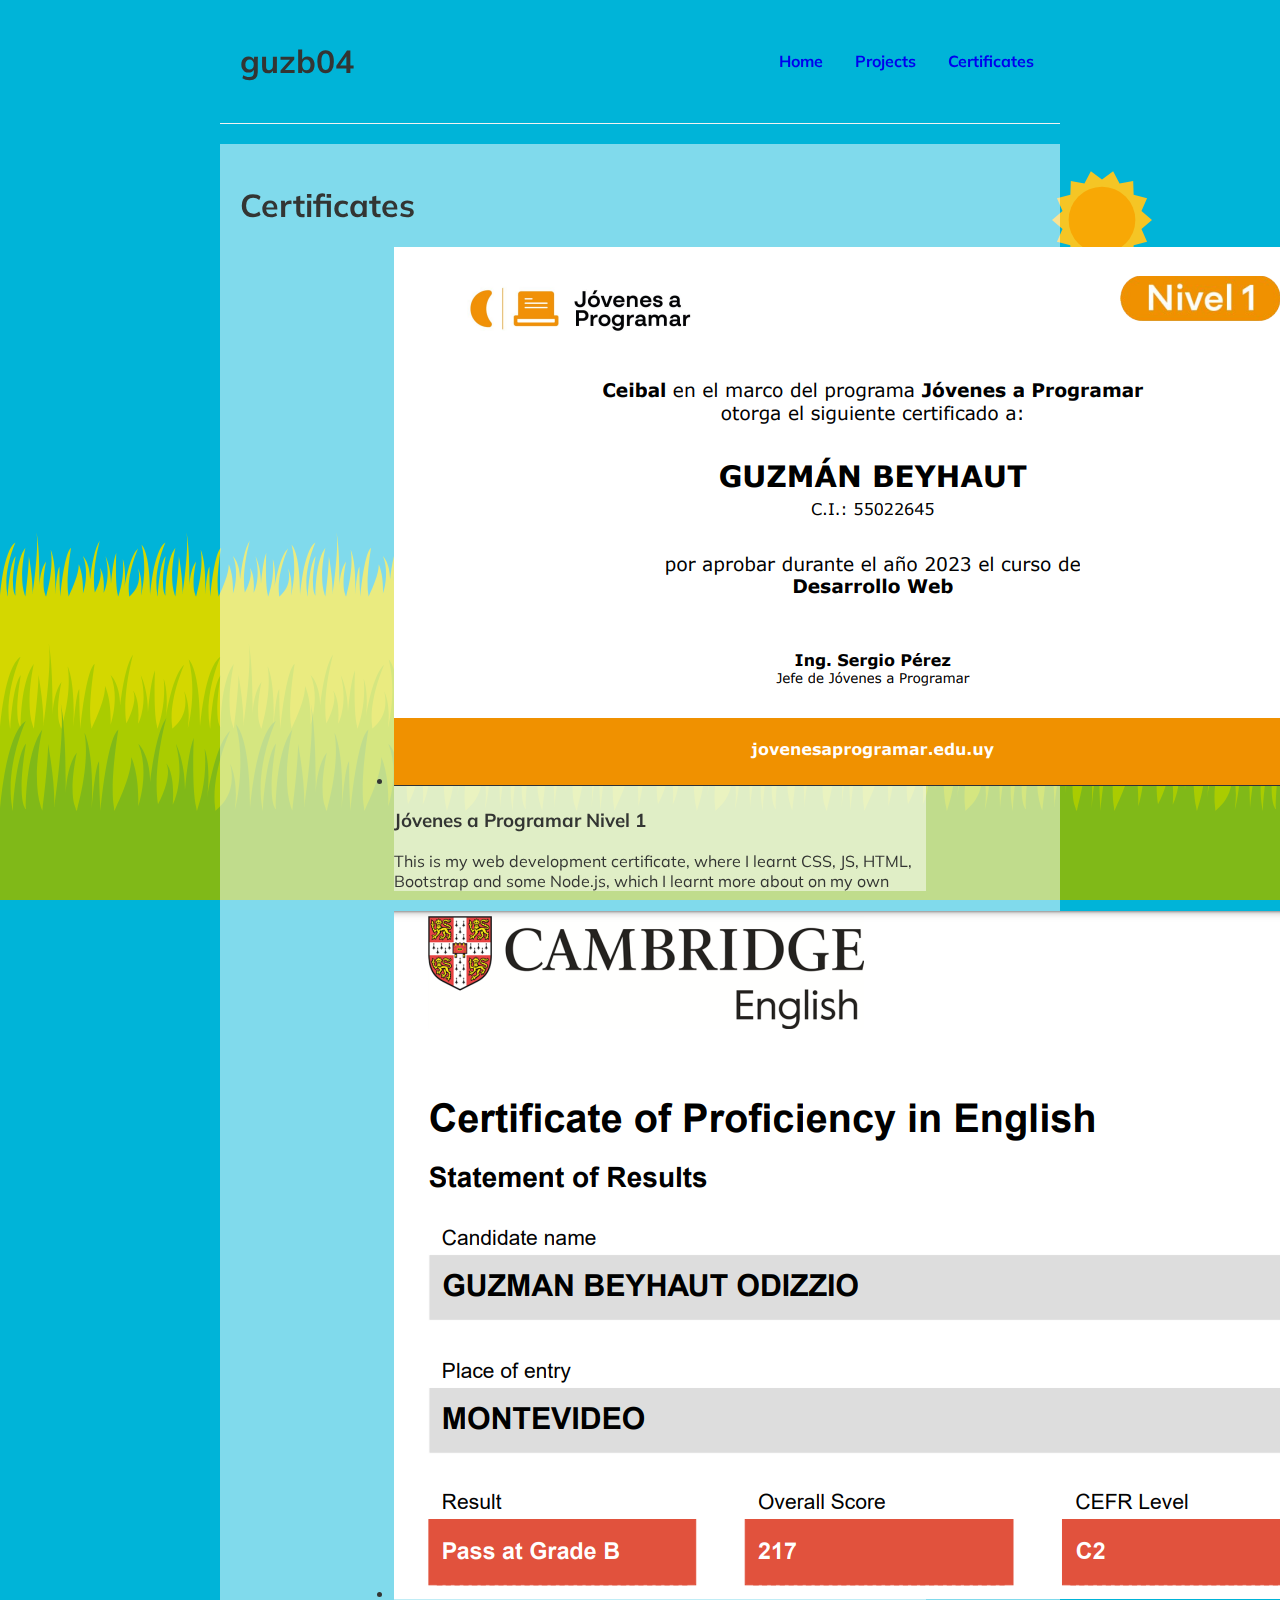
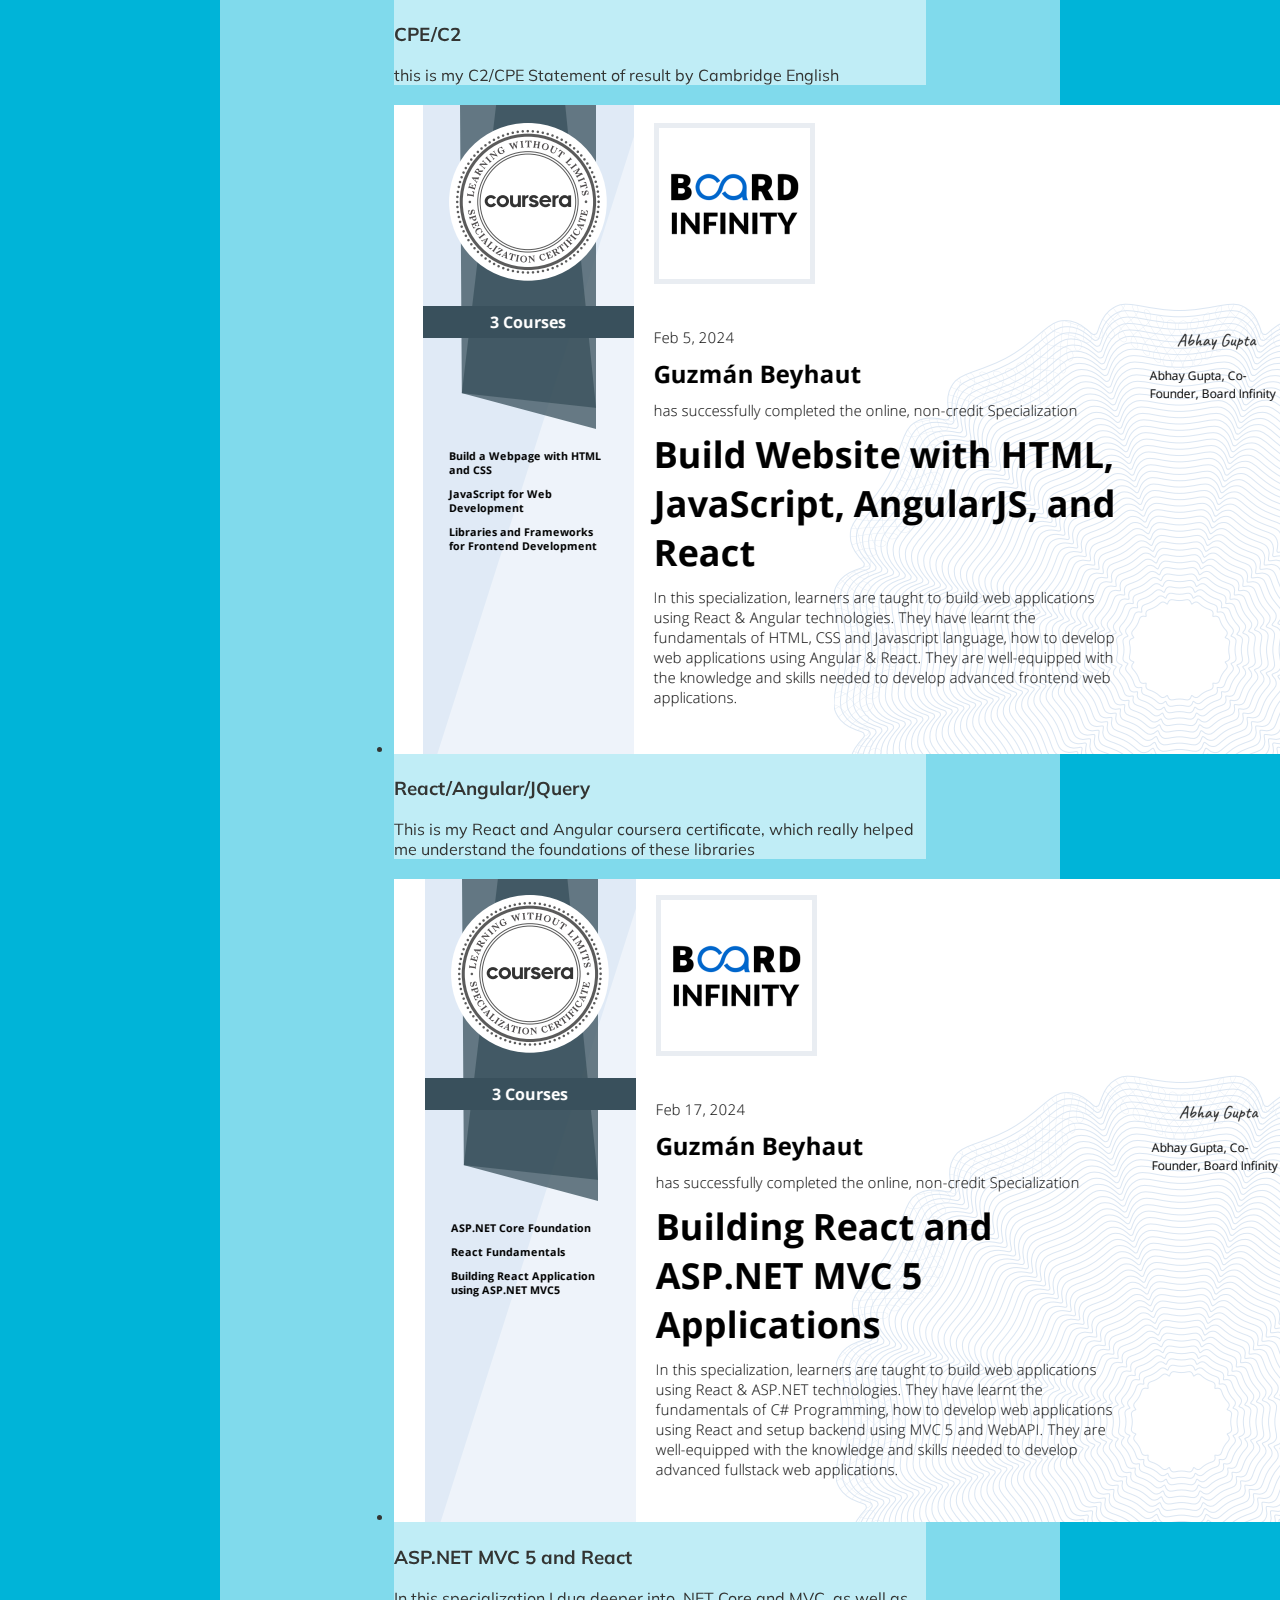
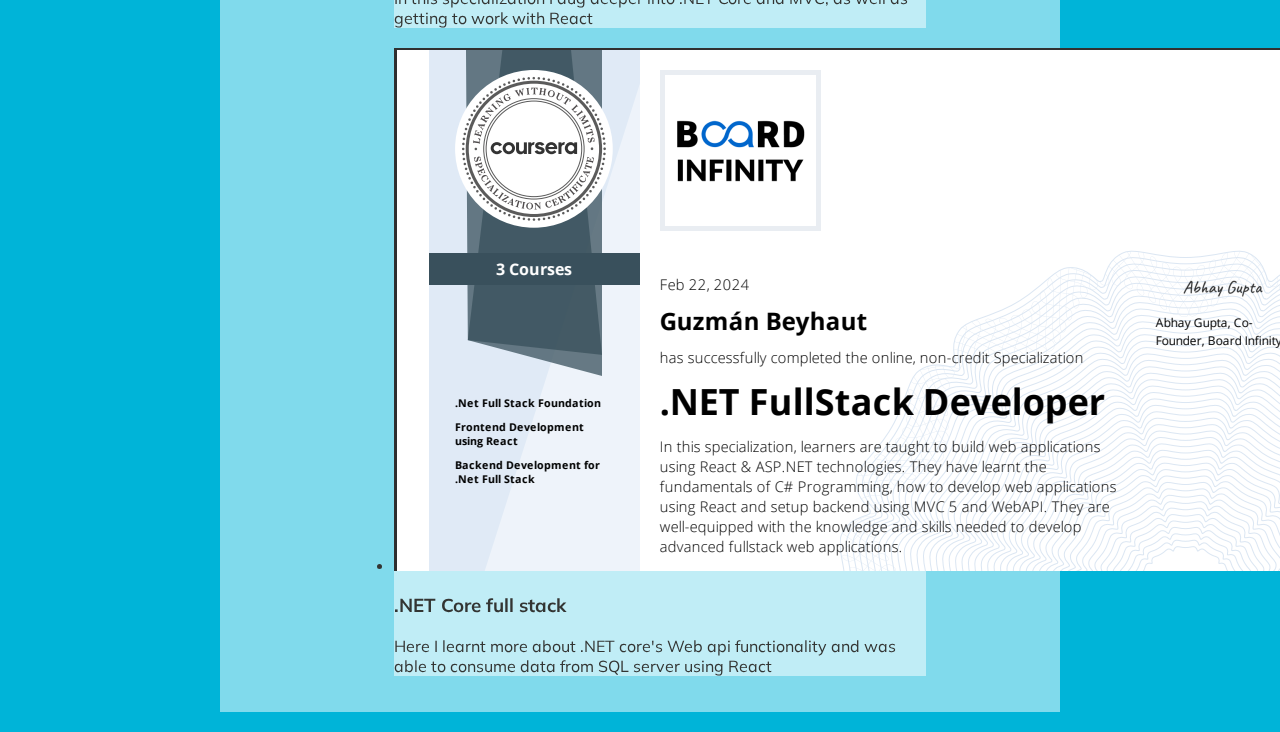
<file: certificates.html>
<!doctype html>
<html lang="en">

<head>
  <meta charset="UTF-8" />
  <meta name="viewport" content="width=device-width, initial-scale=1.0" />
  <title>Portfolio</title>
  <link href="https://cdn.jsdelivr.net/npm/bootstrap@5.3.2/dist/css/bootstrap.min.css" rel="stylesheet"
    integrity="sha384-T3c6CoIi6uLrA9TneNEoa7RxnatzjcDSCmG1MXxSR1GAsXEV/Dwwykc2MPK8M2HN" crossorigin="anonymous" />
  <link rel="stylesheet" href="./styles/style.css" />
  <link rel="stylesheet" href="./styles/certificates.css" />
</head>

<body>
  <nav class="navbar">
    <h1>guzb04</h1>
    <div class="links">
      <a href="./index.html">Home</a>
      <a href="./projects.html">Projects</a>
      <a href="./certificates.html">Certificates</a>
    </div>
  </nav>

  <main>
    <div class="main-text">
      <h1>Certificates</h1>
      <ul class="certificate-cards">
        <li class="card certificate-card" id="jap-card">
          <img src="certificates/jap_image.png" class="card-image-top" />
          <div class="card-body">
            <h3 class="card-title">Jóvenes a Programar Nivel 1</h3>
            <p class="card-body">
              This is my web development certificate, where I learnt CSS, JS,
              HTML, Bootstrap and some Node.js, which I learnt more about on
              my own
            </p>
          </div>
        </li>
        <li class="card certificate-card" id="c2-card">
          <img src="./certificates/CPE.png" class="card-image-top" />
          <div class="card-body">
            <h3 class="card-title">CPE/C2</h3>
            <p class="card-body">
              this is my C2/CPE Statement of result by Cambridge English
            </p>
          </div>
        </li>
        <li class="card certificate-card" id="react-angular-card">
          <img src="./certificates/ReactAngular.png" class="card-image-top" />
          <div class="card-body">
            <h3 class="card-title">React/Angular/JQuery</h3>
            <p class="card-body">
              This is my React and Angular coursera certificate, which really
              helped me understand the foundations of these libraries
            </p>
          </div>
        </li>
        <li class="card certificate-card" id="MVC5-card">
          <img src="./certificates/ASP .NET mvc5.png" class="card-image-top" />
          <div class="card-body">
            <h3 class="card-title">ASP.NET MVC 5 and React</h3>
            <p class="card-body">
              In this specialization I dug deeper into .NET Core and MVC, as
              well as getting to work with React
            </p>
          </div>
        </li>
        <li class="card certificate-card" id="net-fullstack-card">
          <img src="./certificates/DotNET fullstack.png" class="card-image-top" />
          <div class="card-body">
            <h3 class="card-title">.NET Core full stack</h3>
            <p class="card-body">
              Here I learnt more about .NET core's Web api functionality and
              was able to consume data from SQL server using React
            </p>
          </div>
        </li>
      </ul>
    </div>
  </main>

  <div class="sun"></div>

  <div class="moon moon-transition"></div>

  <div class="all-grass">
    <div class="grass-container-front"></div>
    <div class="grass-front-bg"></div>
    <div id="middle-grass">
      <div class="grass-container-middle"></div>
      <div class="grass-middle-bg"></div>
    </div>
    <div id="back-grass">
      <div class="grass-container-back"></div>
      <div class="grass-back-bg"></div>
    </div>
  </div>

  <script src=" https://cdn.jsdelivr.net/npm/bootstrap@5.3.2/dist/js/bootstrap.bundle.min.js"
    integrity="sha384-C6RzsynM9kWDrMNeT87bh95OGNyZPhcTNXj1NW7RuBCsyN/o0jlpcV8Qyq46cDfL"
    crossorigin="anonymous"></script>
  <script src="./js/Background/background_scroll.js"></script>
  <script src="./js/certificates_redirects.js"></script>
</body>

</html>
</file>
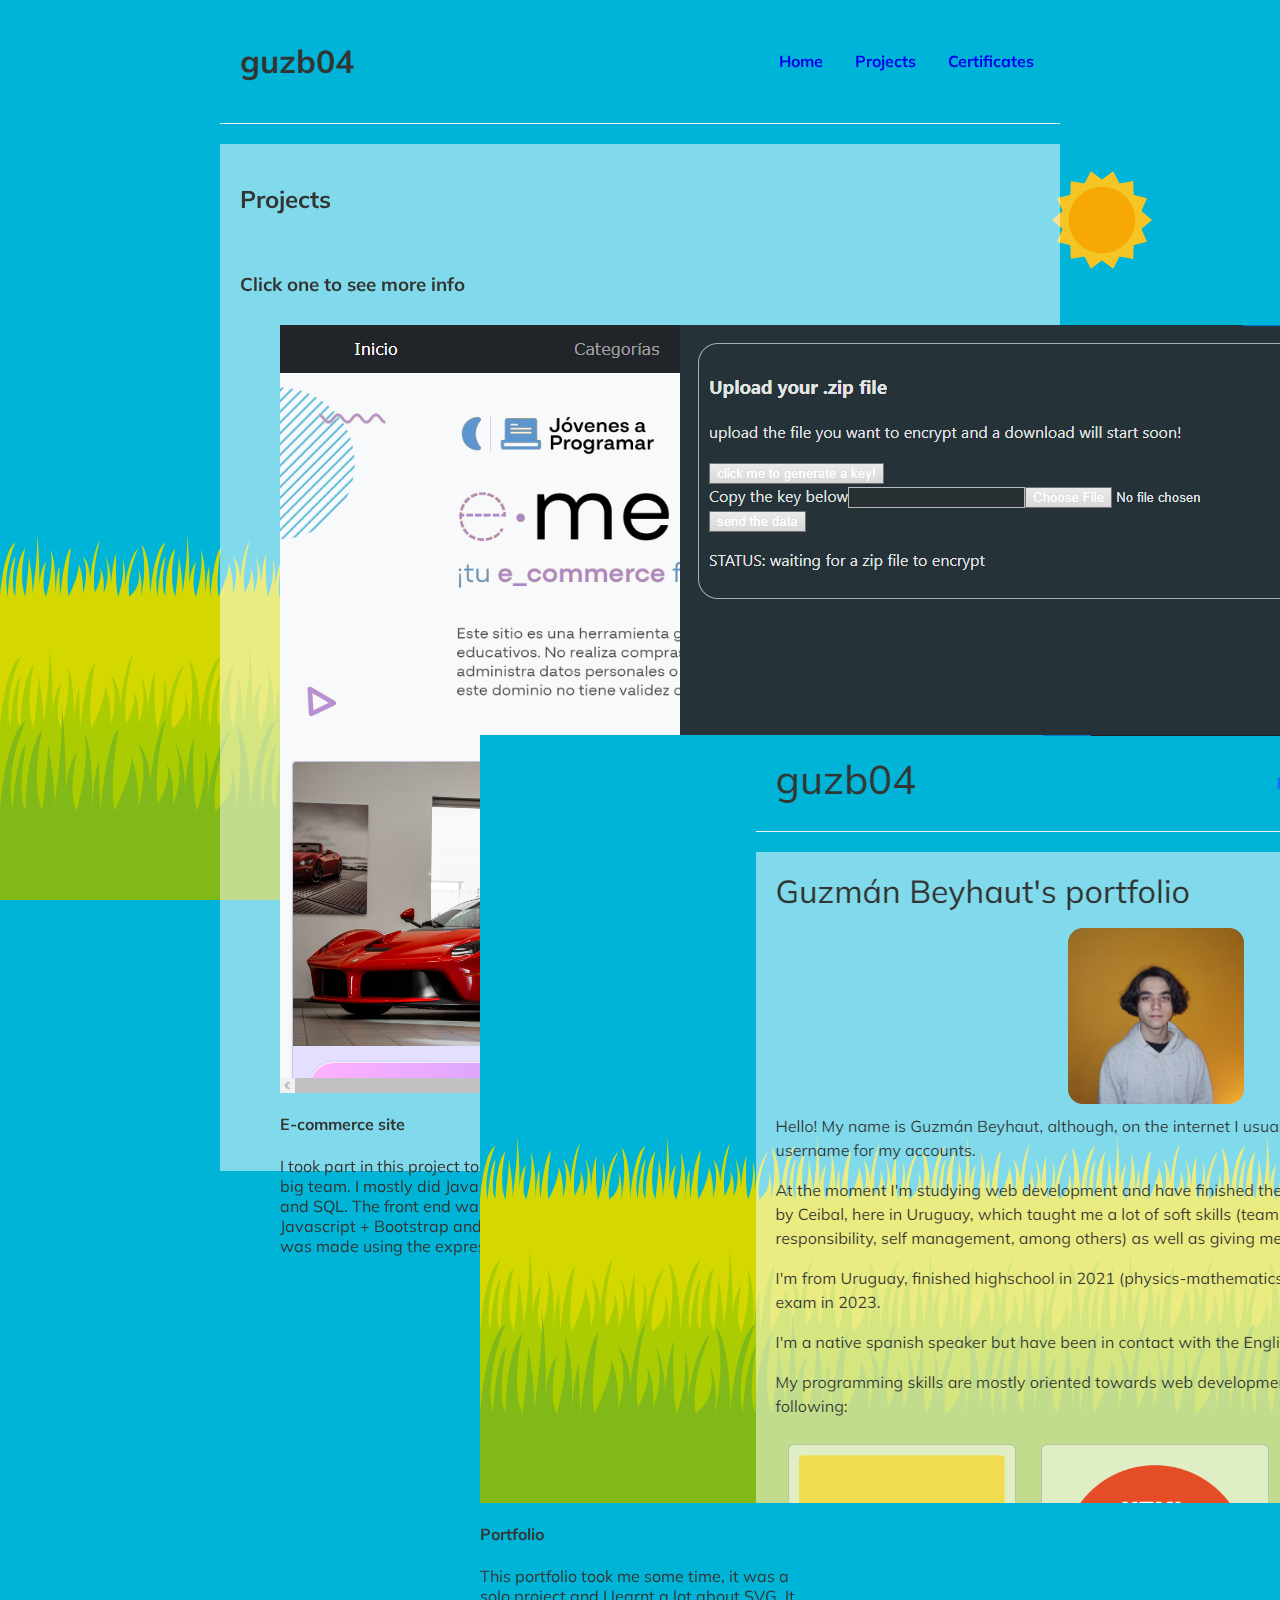
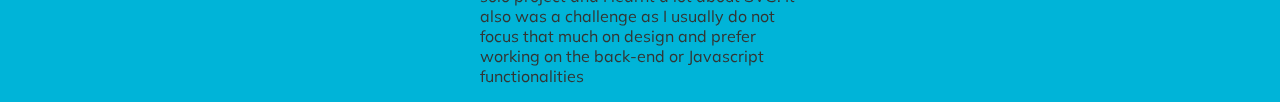
<file: projects.html>
<head>
  <meta charset="UTF-8" />
  <meta name="viewport" content="width=device-width, initial-scale=1.0" />
  <title>Portfolio</title>
  <link
    href="https://cdn.jsdelivr.net/npm/bootstrap@5.3.2/dist/css/bootstrap.min.css"
    rel="stylesheet"
    integrity="sha384-T3c6CoIi6uLrA9TneNEoa7RxnatzjcDSCmG1MXxSR1GAsXEV/Dwwykc2MPK8M2HN"
    crossorigin="anonymous"
  />
  <link rel="stylesheet" href="./styles/style.css" />
  <link rel="stylesheet" href="styles/projects.css" />
</head>

<body>
  <nav class="navbar">
    <h1>guzb04</h1>
    <div class="links">
      <a href="index.html">Home</a>
      <a href="projects.html">Projects</a>
      <a href="certificates.html">Certificates</a>
    </div>
  </nav>

  <main>
    <div class="main-text">
      <h2>Projects</h2>
      <br />
      <h3>Click one to see more info</h3>

      <ul class="project-cards">
        <li class="card project-card" id="emercado-card">
          <img src="img/projects/emercado.png" class="card-img-top" />
          <div class="card-body">
            <h4 class="card-title">E-commerce site</h4>
            <p class="card-text">
              I took part in this project together with a big team. I mostly did
              Javascript, Node.js and SQL. The front end was vanilla Javascript
              + Bootstrap and the backend was made using the express framework
            </p>
          </div>
        </li>
        <li class="card project-card" id="crypted-card">
          <img src="img/projects/crypted.png" class="card-img-top" />
          <div class="card-body">
            <h4 class="card-title">Crypted</h4>
            <p class="card-text">
              This solo project was made as a way to face new challenges. It's a
              zip file encrypter built on Node.js and express with a very simple
              React front-end. It took me quite some time but,I enjoyed doing
              something new
            </p>
          </div>
        </li>
        <li class="card project-card" id="portfolio-card">
          <img src="img/projects/portfolio.png" />
          <div class="card-body">
            <h4 class="card-title">Portfolio</h4>
            <p class="card-text">
              This portfolio took me some time, it was a solo project and I
              learnt a lot about SVG. It also was a challenge as I usually do
              not focus that much on design and prefer working on the back-end
              or Javascript functionalities
            </p>
          </div>
        </li>
      </ul>
    </div>
  </main>
  <div class="sun"></div>

  <div class="moon moon-transition"></div>

  <div class="all-grass">
    <div class="grass-container-front"></div>
    <div class="grass-front-bg"></div>
    <div id="middle-grass">
      <div class="grass-container-middle"></div>
      <div class="grass-middle-bg"></div>
    </div>
    <div id="back-grass">
      <div class="grass-container-back"></div>
      <div class="grass-back-bg"></div>
    </div>
  </div>

  <script
    src=" https://cdn.jsdelivr.net/npm/bootstrap@5.3.2/dist/js/bootstrap.bundle.min.js"
    integrity="sha384-C6RzsynM9kWDrMNeT87bh95OGNyZPhcTNXj1NW7RuBCsyN/o0jlpcV8Qyq46cDfL"
    crossorigin="anonymous"
  ></script>
  <script src="./js/Background/background_scroll.js"></script>
  <script src="./js/project_redirects.js"></script>

</body>
</file>
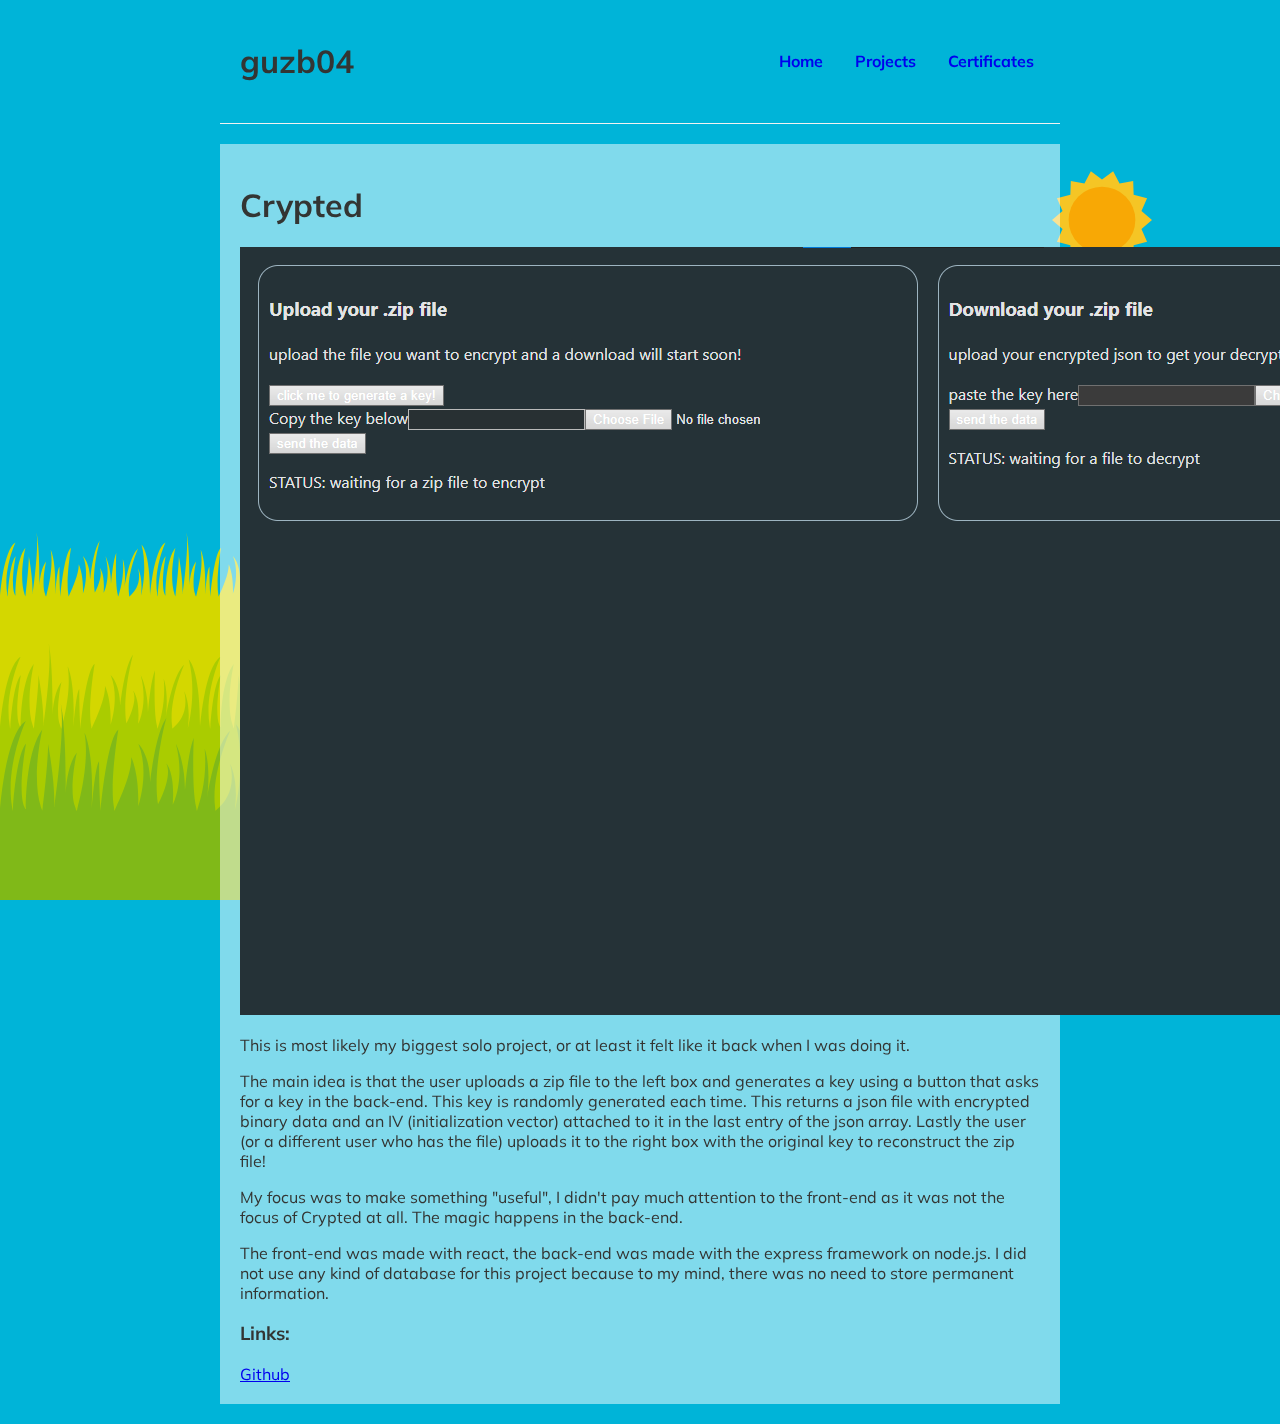
<file: projects/crypted.html>
<!doctype html>
<html lang="en">
  <head>
    <meta charset="UTF-8" />
    <meta name="viewport" content="width=device-width, initial-scale=1.0" />
    <title>Portfolio</title>
    <link
      href="https://cdn.jsdelivr.net/npm/bootstrap@5.3.2/dist/css/bootstrap.min.css"
      rel="stylesheet"
      integrity="sha384-T3c6CoIi6uLrA9TneNEoa7RxnatzjcDSCmG1MXxSR1GAsXEV/Dwwykc2MPK8M2HN"
      crossorigin="anonymous"
    />
    <link rel="stylesheet" href="../styles/style.css" />
  </head>

  <body>
    <nav class="navbar">
      <h1>guzb04</h1>
      <div class="links">
        <a href="../index.html">Home</a>
        <a href="../projects.html">Projects</a>
        <a href="../certificates.html">Certificates</a>
      </div>
    </nav>

    <main>
      <div class="main-text">
        <h1>Crypted</h1>
        <div class="row">
          <img
            src="../img/projects/crypted.png"
            class="project-big-image col-md-6 col-sm-12"
          />
          <p class="col-md-6 col-sm-12">
            This is most likely my biggest solo project, or at least it felt
            like it back when I was doing it.
          </p>
        </div>
        <p>
          The main idea is that the user uploads a zip file to the left box and
          generates a key using a button that asks for a key in the back-end.
          This key is randomly generated each time. This returns a json file
          with encrypted binary data and an IV (initialization vector) attached
          to it in the last entry of the json array. Lastly the user (or a
          different user who has the file) uploads it to the right box with the
          original key to reconstruct the zip file!
        </p>
        <p>
          My focus was to make something "useful", I didn't pay much attention
          to the front-end as it was not the focus of Crypted at all. The magic
          happens in the back-end.
        </p>
        <p>
          The front-end was made with react, the back-end was made with the
          express framework on node.js. I did not use any kind of database for
          this project because to my mind, there was no need to store permanent
          information.
        </p>
      </div>
      <div class="project-links">
        <h3>Links:</h3>
        <a href="https://github.com/guzb04/crypted">Github</a>
      </div>
    </main>

    <div class="sun"></div>

    <div class="moon moon-transition"></div>

    <div class="all-grass">
      <div class="grass-container-front"></div>
      <div class="grass-front-bg"></div>
      <div id="middle-grass">
        <div class="grass-container-middle"></div>
        <div class="grass-middle-bg"></div>
      </div>
      <div id="back-grass">
        <div class="grass-container-back"></div>
        <div class="grass-back-bg"></div>
      </div>
    </div>

    <script
      src=" https://cdn.jsdelivr.net/npm/bootstrap@5.3.2/dist/js/bootstrap.bundle.min.js"
      integrity="sha384-C6RzsynM9kWDrMNeT87bh95OGNyZPhcTNXj1NW7RuBCsyN/o0jlpcV8Qyq46cDfL"
      crossorigin="anonymous"
    ></script>
    <script src="../js/Background/background_scroll.js"></script>
  </body>
</html>
</file>
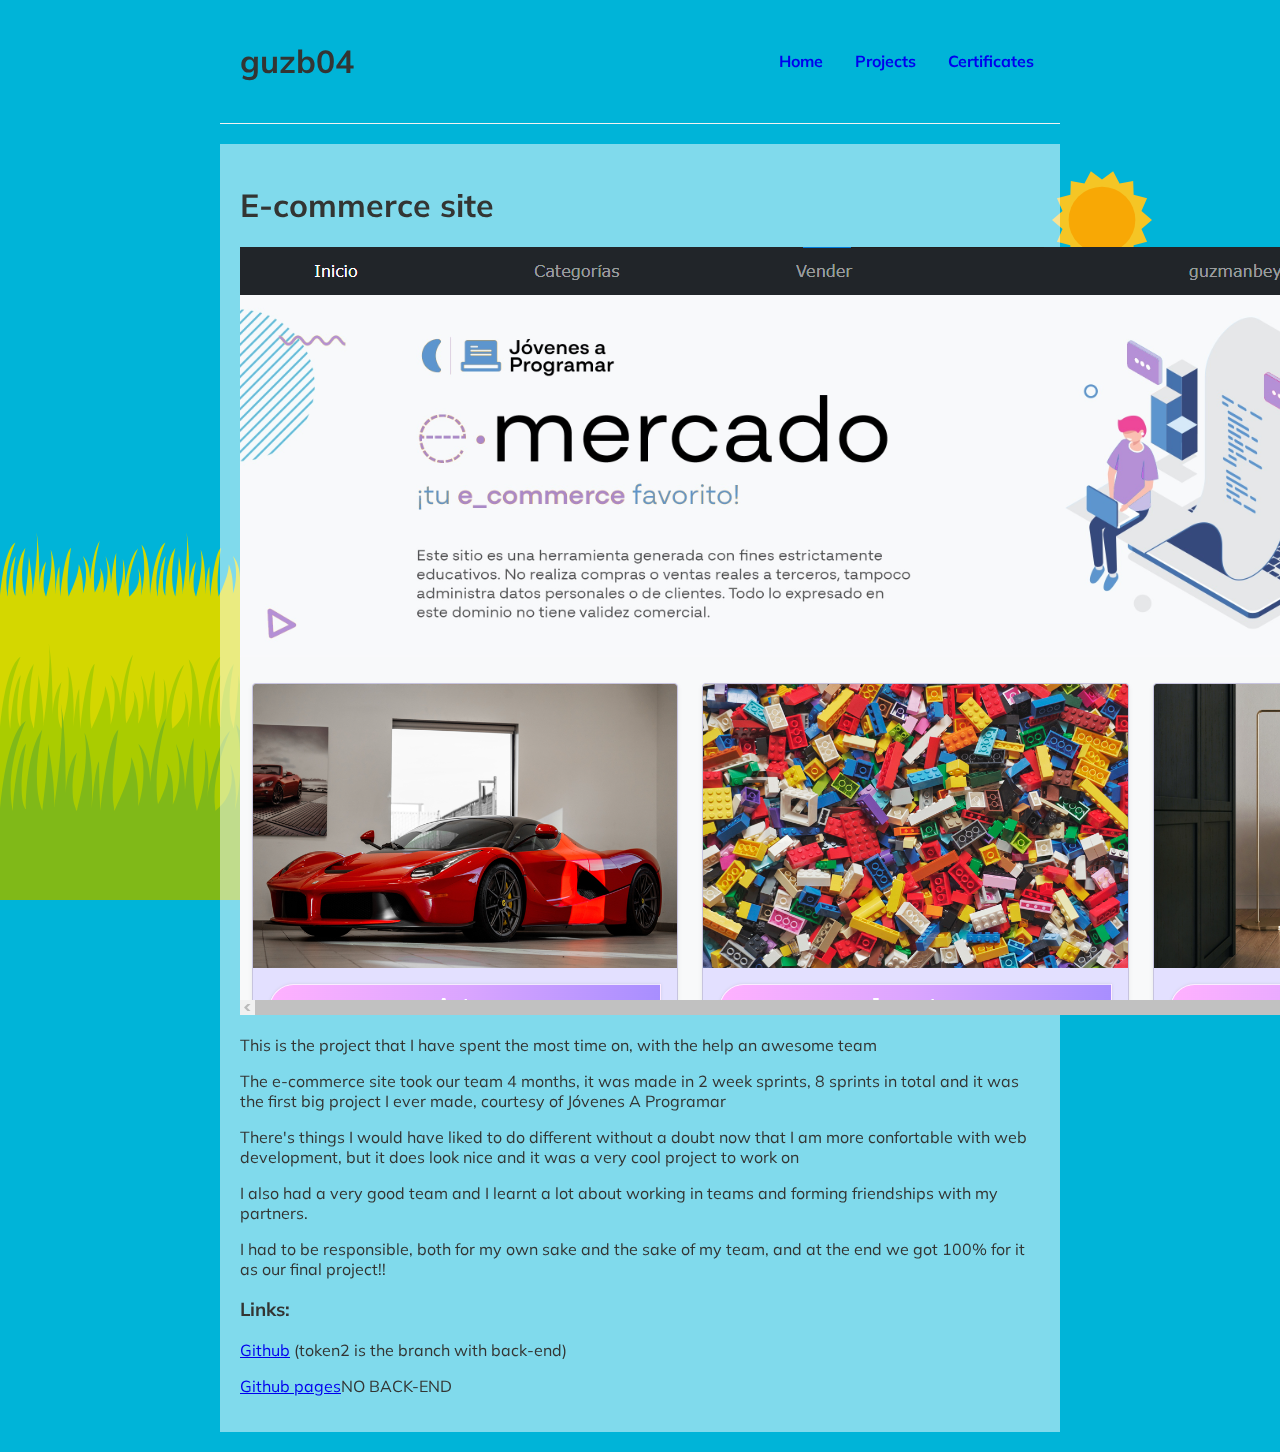
<file: projects/emercado.html>
<!doctype html>
<html lang="en">
  <head>
    <meta charset="UTF-8" />
    <meta name="viewport" content="width=device-width, initial-scale=1.0" />
    <title>Portfolio</title>
    <link
      href="https://cdn.jsdelivr.net/npm/bootstrap@5.3.2/dist/css/bootstrap.min.css"
      rel="stylesheet"
      integrity="sha384-T3c6CoIi6uLrA9TneNEoa7RxnatzjcDSCmG1MXxSR1GAsXEV/Dwwykc2MPK8M2HN"
      crossorigin="anonymous"
    />
    <link rel="stylesheet" href="../styles/style.css" />
  </head>

  <body>
    <nav class="navbar">
      <h1>guzb04</h1>
      <div class="links">
        <a href="../index.html">Home</a>
        <a href="../projects.html">Projects</a>
        <a href="../certificates.html">Certificates</a>
      </div>
    </nav>

    <main>
      <div class="main-text">
        <h1>E-commerce site</h1>
        <div class="row">
          <img
            src="../img/projects/emercado.png"
            class="project-big-image col-md-6 col-sm-12"
          />
          <p class="col-md-6 col-sm-12">
            This is the project that I have spent the most time on, with the
            help an awesome team
          </p>
          <p>
            The e-commerce site took our team 4 months, it was made in 2 week
            sprints, 8 sprints in total and it was the first big project I ever
            made, courtesy of Jóvenes A Programar
          </p>
          <p>
            There's things I would have liked to do different without a doubt
            now that I am more confortable with web development, but it does
            look nice and it was a very cool project to work on
          </p>
          <p>
            I also had a very good team and I learnt a lot about working in
            teams and forming friendships with my partners.
          </p>
          <p>
            I had to be responsible, both for my own sake and the sake of my
            team, and at the end we got 100% for it as our final project!!
          </p>
        </div>
      </div>
      <div class="project-links">
        <h3>Links:</h3>
        <p>
          <a href="https://github.com/MaruBianchi/Marubianchi.github.io"
            >Github</a
          >
          (token2 is the branch with back-end)
        </p>
        <p>
          <a href="https://marubianchi.github.io">Github pages</a>NO BACK-END
        </p>
      </div>
    </main>

    <div class="sun"></div>

    <div class="moon moon-transition"></div>

    <div class="all-grass">
      <div class="grass-container-front"></div>
      <div class="grass-front-bg"></div>
      <div id="middle-grass">
        <div class="grass-container-middle"></div>
        <div class="grass-middle-bg"></div>
      </div>
      <div id="back-grass">
        <div class="grass-container-back"></div>
        <div class="grass-back-bg"></div>
      </div>
    </div>

    <script
      src=" https://cdn.jsdelivr.net/npm/bootstrap@5.3.2/dist/js/bootstrap.bundle.min.js"
      integrity="sha384-C6RzsynM9kWDrMNeT87bh95OGNyZPhcTNXj1NW7RuBCsyN/o0jlpcV8Qyq46cDfL"
      crossorigin="anonymous"
    ></script>
    <script src="../js/Background/background_scroll.js"></script>
  </body>
</html>
</file>
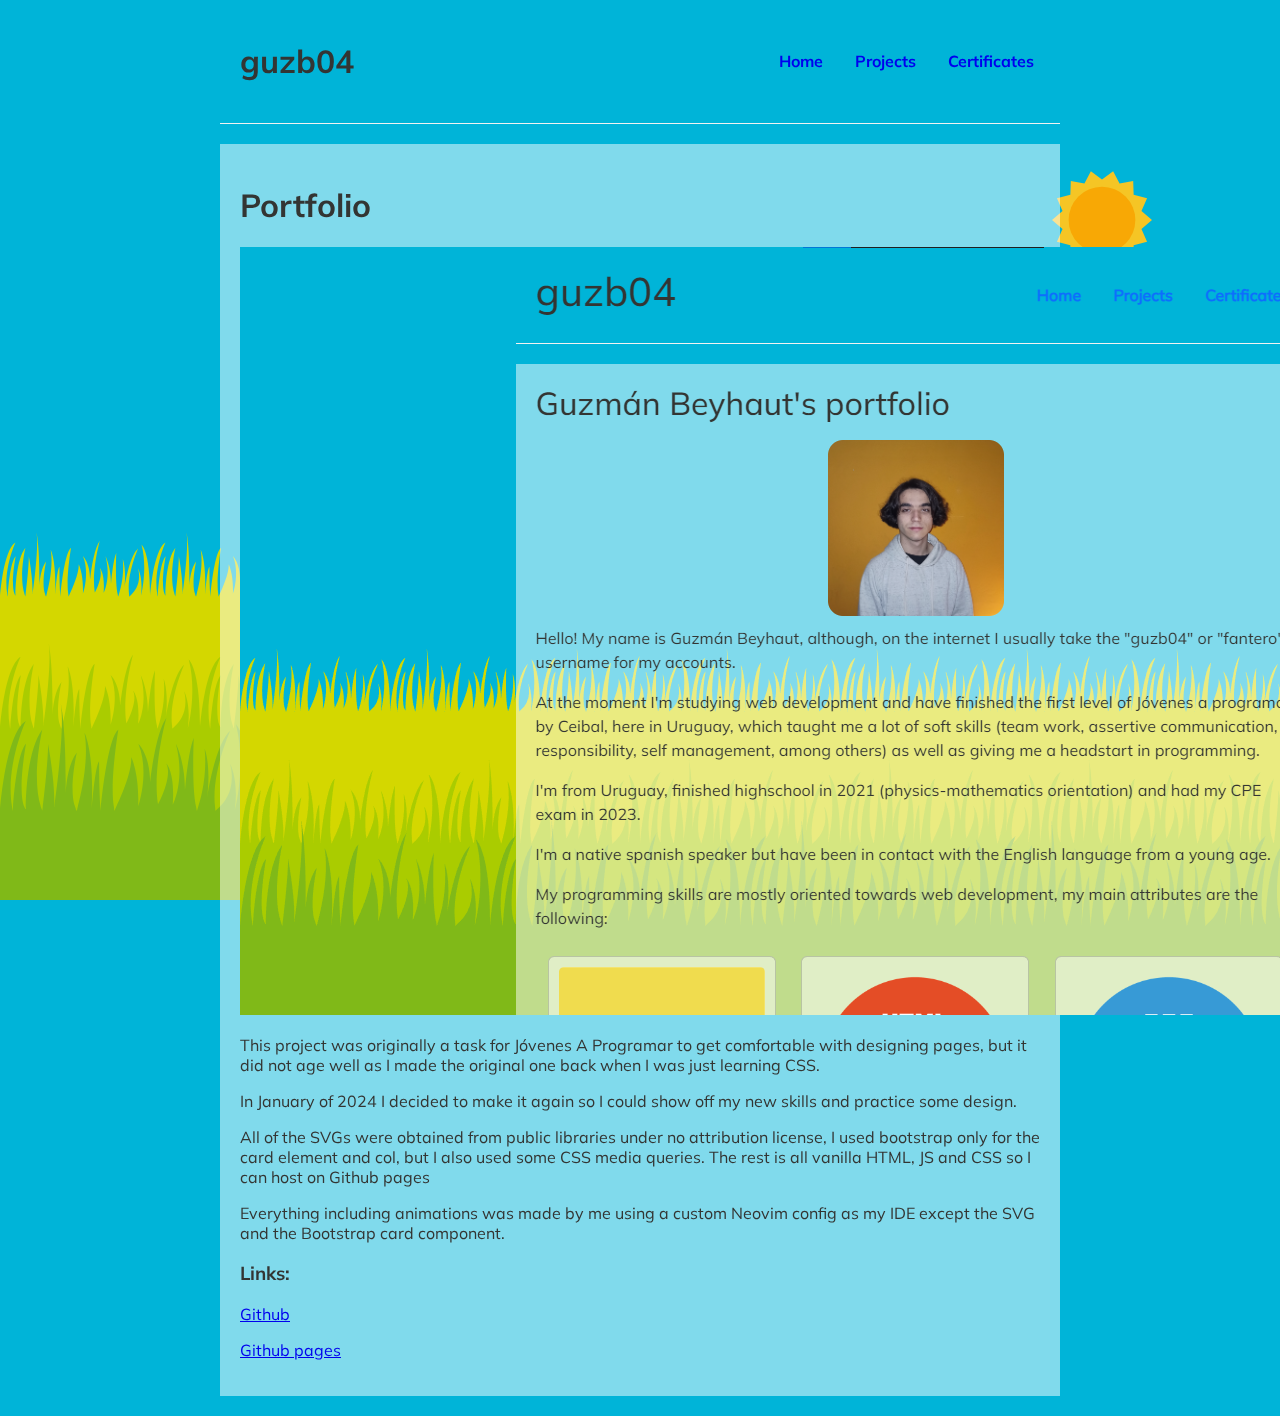
<file: projects/portfolio.html>
<!doctype html>
<html lang="en">
  <head>
    <meta charset="UTF-8" />
    <meta name="viewport" content="width=device-width, initial-scale=1.0" />
    <title>Portfolio</title>
    <link
      href="https://cdn.jsdelivr.net/npm/bootstrap@5.3.2/dist/css/bootstrap.min.css"
      rel="stylesheet"
      integrity="sha384-T3c6CoIi6uLrA9TneNEoa7RxnatzjcDSCmG1MXxSR1GAsXEV/Dwwykc2MPK8M2HN"
      crossorigin="anonymous"
    />
    <link rel="stylesheet" href="../styles/style.css" />
  </head>

  <body>
    <nav class="navbar">
      <h1>guzb04</h1>
      <div class="links">
        <a href="../index.html">Home</a>
        <a href="../projects.html">Projects</a>
        <a href="../certificates.html">Certificates</a>
      </div>
    </nav>

    <main>
      <div class="main-text">
        <h1>Portfolio</h1>
        <div class="row">
          <img
            src="../img/projects/portfolio.png"
            class="project-big-image col-md-6 col-sm-12"
          />
          <p class="col-md-6 col-sm-12">
            This project was originally a task for Jóvenes A Programar to get
            comfortable with designing pages, but it did not age well as I made
            the original one back when I was just learning CSS.
          </p>
          <p>
            In January of 2024 I decided to make it again so I could show off my
            new skills and practice some design.
          </p>
          <p>
            All of the SVGs were obtained from public libraries under no
            attribution license, I used bootstrap only for the card element and
            col, but I also used some CSS media queries. The rest is all vanilla
            HTML, JS and CSS so I can host on Github pages
          </p>
          <p>
            Everything including animations was made by me using a custom Neovim config as my IDE except the SVG and
            the Bootstrap card component.
          </p>
        </div>
      </div>
      <div class="project-links">
        <h3>Links:</h3>
        <p>
          <a href="https://github.com/guzb04/guzb04.github.io">Github</a>
        </p>
        <p>
          <a href="https://guzb04.github.io">Github pages</a>
        </p>
      </div>
    </main>

    <div class="sun"></div>

    <div class="moon moon-transition"></div>

    <div class="all-grass">
      <div class="grass-container-front"></div>
      <div class="grass-front-bg"></div>
      <div id="middle-grass">
        <div class="grass-container-middle"></div>
        <div class="grass-middle-bg"></div>
      </div>
      <div id="back-grass">
        <div class="grass-container-back"></div>
        <div class="grass-back-bg"></div>
      </div>
    </div>

    <script
      src=" https://cdn.jsdelivr.net/npm/bootstrap@5.3.2/dist/js/bootstrap.bundle.min.js"
      integrity="sha384-C6RzsynM9kWDrMNeT87bh95OGNyZPhcTNXj1NW7RuBCsyN/o0jlpcV8Qyq46cDfL"
      crossorigin="anonymous"
    ></script>
    <script src="../js/Background/background_scroll.js"></script>
  </body>
</html>
</file>
<file: styles/style.css>
@import url("https://fonts.googleapis.com/css2?family=Mulish:wght@500&display=swap");

body {
  margin: 0;
  color: #333533;
  background-color: #00b4d8;
    transition: background-color 0.5s;
}

#me-irl{
    margin: auto;
    padding: 10px;
    border-radius: 25px;
}

.moon{
    position: fixed;
    bottom: 70%;
    left: 10%;
    width: 100px;
    transition: transform 0.5s ease-in-out;
    height: 100px;
    z-index: -5;
    background-image: url('../img/SVG/moon.svg');
    background-size: 100px;
    transition: bottom 1.5s ease;
}

.moon-transition{
    bottom: 0;
    animation: rotateAnimation 1s linear infinite;
}

.socials{
    background-color: rgba(255, 255, 255, 0.5);
}

.sun {
    position: fixed;
    bottom: 70%;
    transition: transform 0.5s ease-in-out;
    right: 10%;
    width: 100px;
    height: 100px;
    z-index: -5;
    background-image: url('../img/SVG/sun.svg');
    background-size: 100px;
    transition: bottom 1.5s ease;
}

.sun-transition{
    bottom: 0;
    animation: rotateAnimation 1s linear infinite;
}

.all-grass div{
    transition: filter 0.5s;
}
.navbar {
  font-family: Mulish;
  padding: 20px;
  display: flex;
  align-items: center;
  max-width: 800px;
  margin: 0 auto;
  border-bottom: 1px solid #f2f2f2;
}

.navbar h1 {
  color: #333533;
}

.navbar .links {
  margin-left: auto;
}

.navbar a {
  margin-left: 16px;
  text-decoration: none;
  padding: 6px;
  font-weight: bold;
  transition: color 0.5s;
}

.navbar a:hover {
  color: #333533;
}

main {
  background-color: rgba(255, 255, 255, 0.5);
  padding: 10%;
  max-width: 800px;
  margin: 20px auto;
  padding: 20px;
    font-family: Mulish;
}

.skill-card-list {
  list-style: none;
  padding: 0;
  flex-wrap: wrap;
  display: flex;
}

.skill-card {
  width: 30%;
  padding: 10px;
  margin: 10px auto;
  background-color: rgba(255, 255, 255, 0.5);
}

@media screen and (max-width: 767px) {
  .skill-card {
    width: 50%;
  }
}

@media screen and (max-width: 479px) {
  .skill-card {
    width: 100%;
  }
}

.grass-container-front {
  position: fixed;
  bottom: 0px;
  left: 0;
  width: 150%;
  height: 250px;
  background-image: url("../img/SVG/grass/grass_main_front.svg");
  background-repeat: repeat-x;
  background-size: 250px;
  z-index: -1;
  transition: bottom 0.6s ease-out;
}

.grass-container-middle {
  position: fixed;
  bottom: 100px;
  left: 0;
  width: 100%;
  height: 200px;
  background-image: url("../img/SVG/grass/grass_main_center.svg");
  transition: bottom 0.6s ease-out;
  background-size: 200px;
  background-repeat: repeat-x;
}

#back-grass {
  position: fixed;
  width: fit-content;
  height: fit-content;
  z-index: -3;
}

.grass-container-back {
  position: fixed;
  bottom: 200px;
  left: 0;
  width: 100%;
  height: 200px;
  background-image: url("../img/SVG/grass/grass_main_back.svg");
  transition: bottom 0.6s ease-out;
  background-size: 150px;
  background-repeat: repeat-x;
}

.grass-front-bg {
  position: fixed;
  bottom: 0px;
  left: 0;
  width: 150%;
  height: 70px;
  z-index: -1;
  background-color: rgb(128, 185, 24);
  transition: bottom 0.6s ease-out;
}

#middle-grass {
  position: fixed;
  width: fit-content;
  height: fit-content;
  z-index: -2;
}

.grass-middle-bg {
  position: fixed;
  bottom: 0;
  left: 0;
  width: 100%;
  height: 150px;
  background-color: rgb(170, 204, 0);
  transition: bottom 0.6s ease-out;
}

.grass-back-bg{
   position: fixed;
  bottom: 0;
  left: 0;
  width: 100%;
  height: 300px;
  background-color: rgb(212, 215, 0);
  transition: bottom 0.6s ease-out;   
}

#inner-grass-main {
  fill: rgba(128, 185, 24, 0.8);
}


@keyframes rotateAnimation {
  from {
    transform: rotate(0deg);
  }
  to {
    transform: rotate(360deg);
  }
}
</file>
<file: styles/certificates.css>
.certificate-card{
    width: 70%;
    background-color: rgba(255, 255, 255, 0.5);
    cursor: pointer;
    margin: auto;
    margin-top: 20px;
}
</file>
<file: styles/projects.css>
.project-cards {
  list-style: none;
  padding: 0;
  flex-wrap: wrap;
  display: flex;
}

.project-card {
  width: 40%;
  height: 400px;
  margin: auto;
  background-color: rgba(255, 255, 255, 0.5);
  cursor: pointer;
  margin-top: 10px;
}

@media screen and (max-width: 479px) {
  .project-card {
    width: 100%;
  }
}

.project-card .card-body {
  overflow-y: auto;
}
</file>
